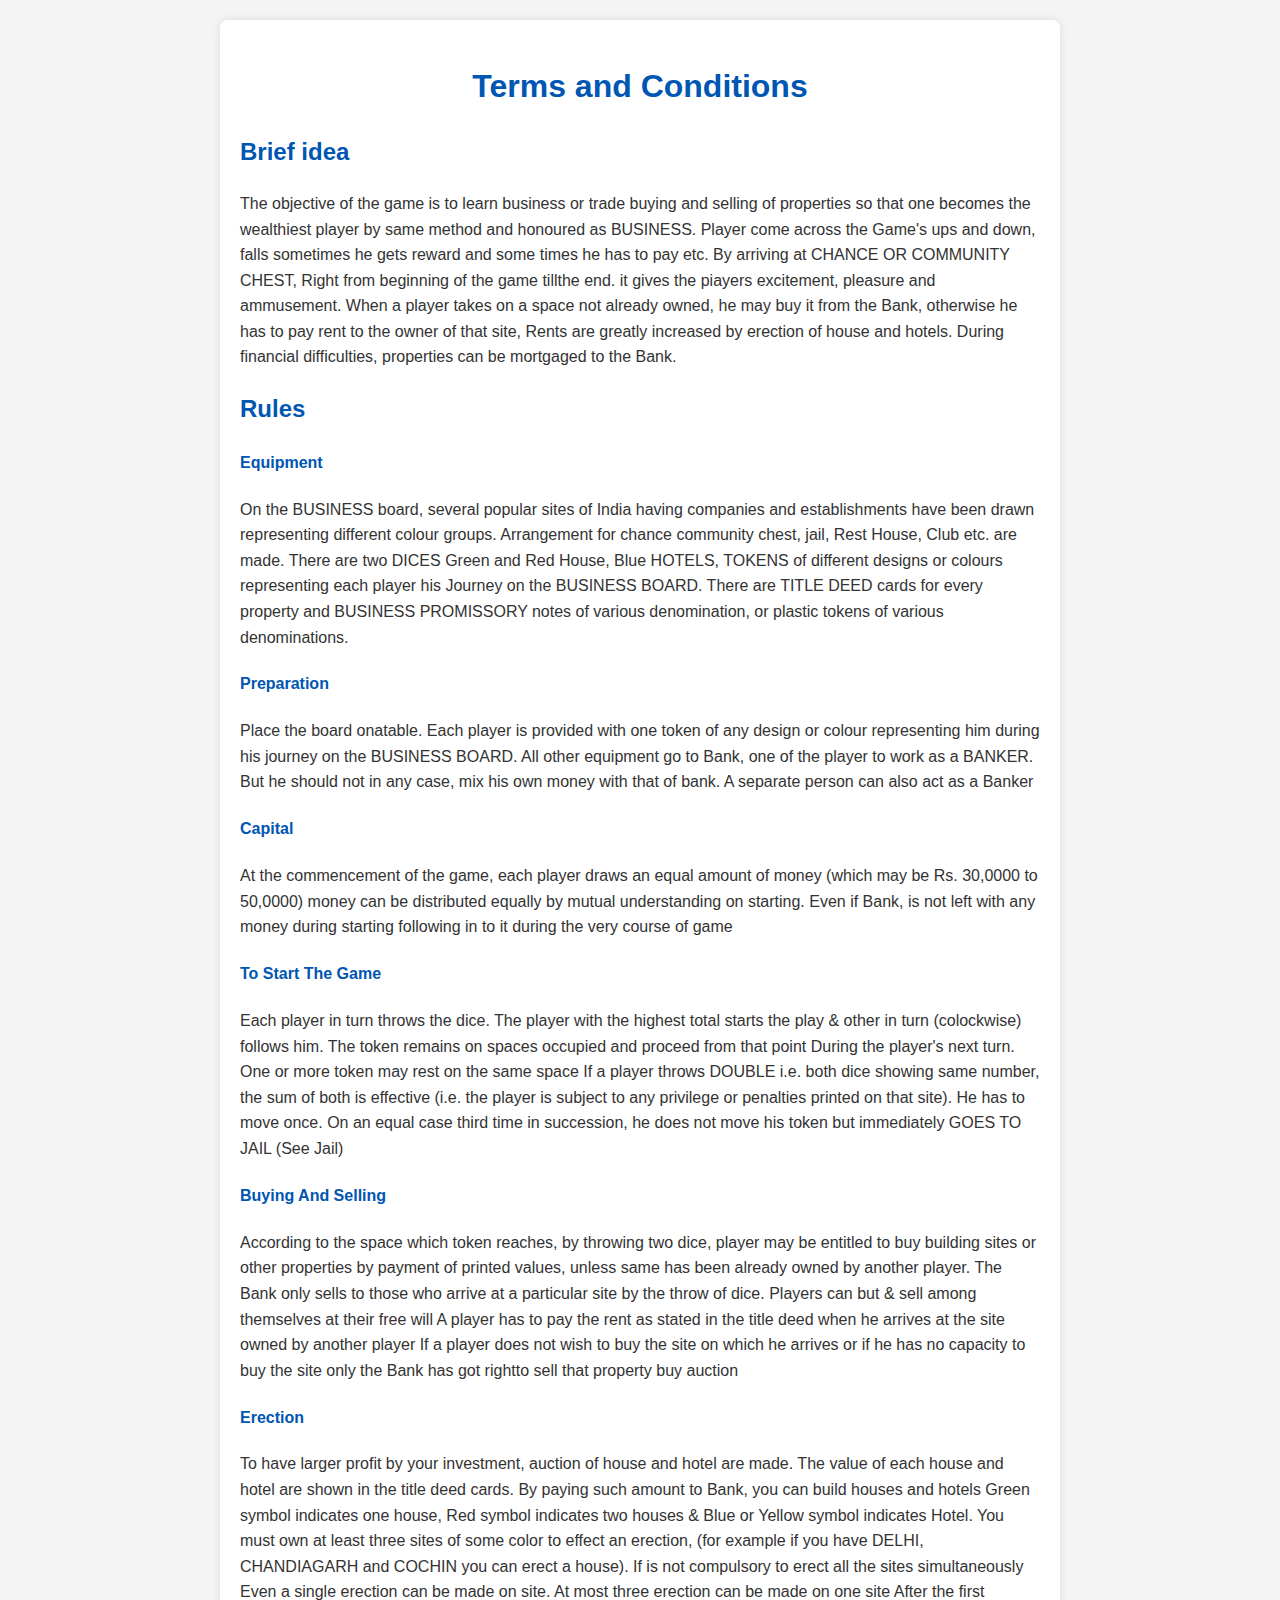
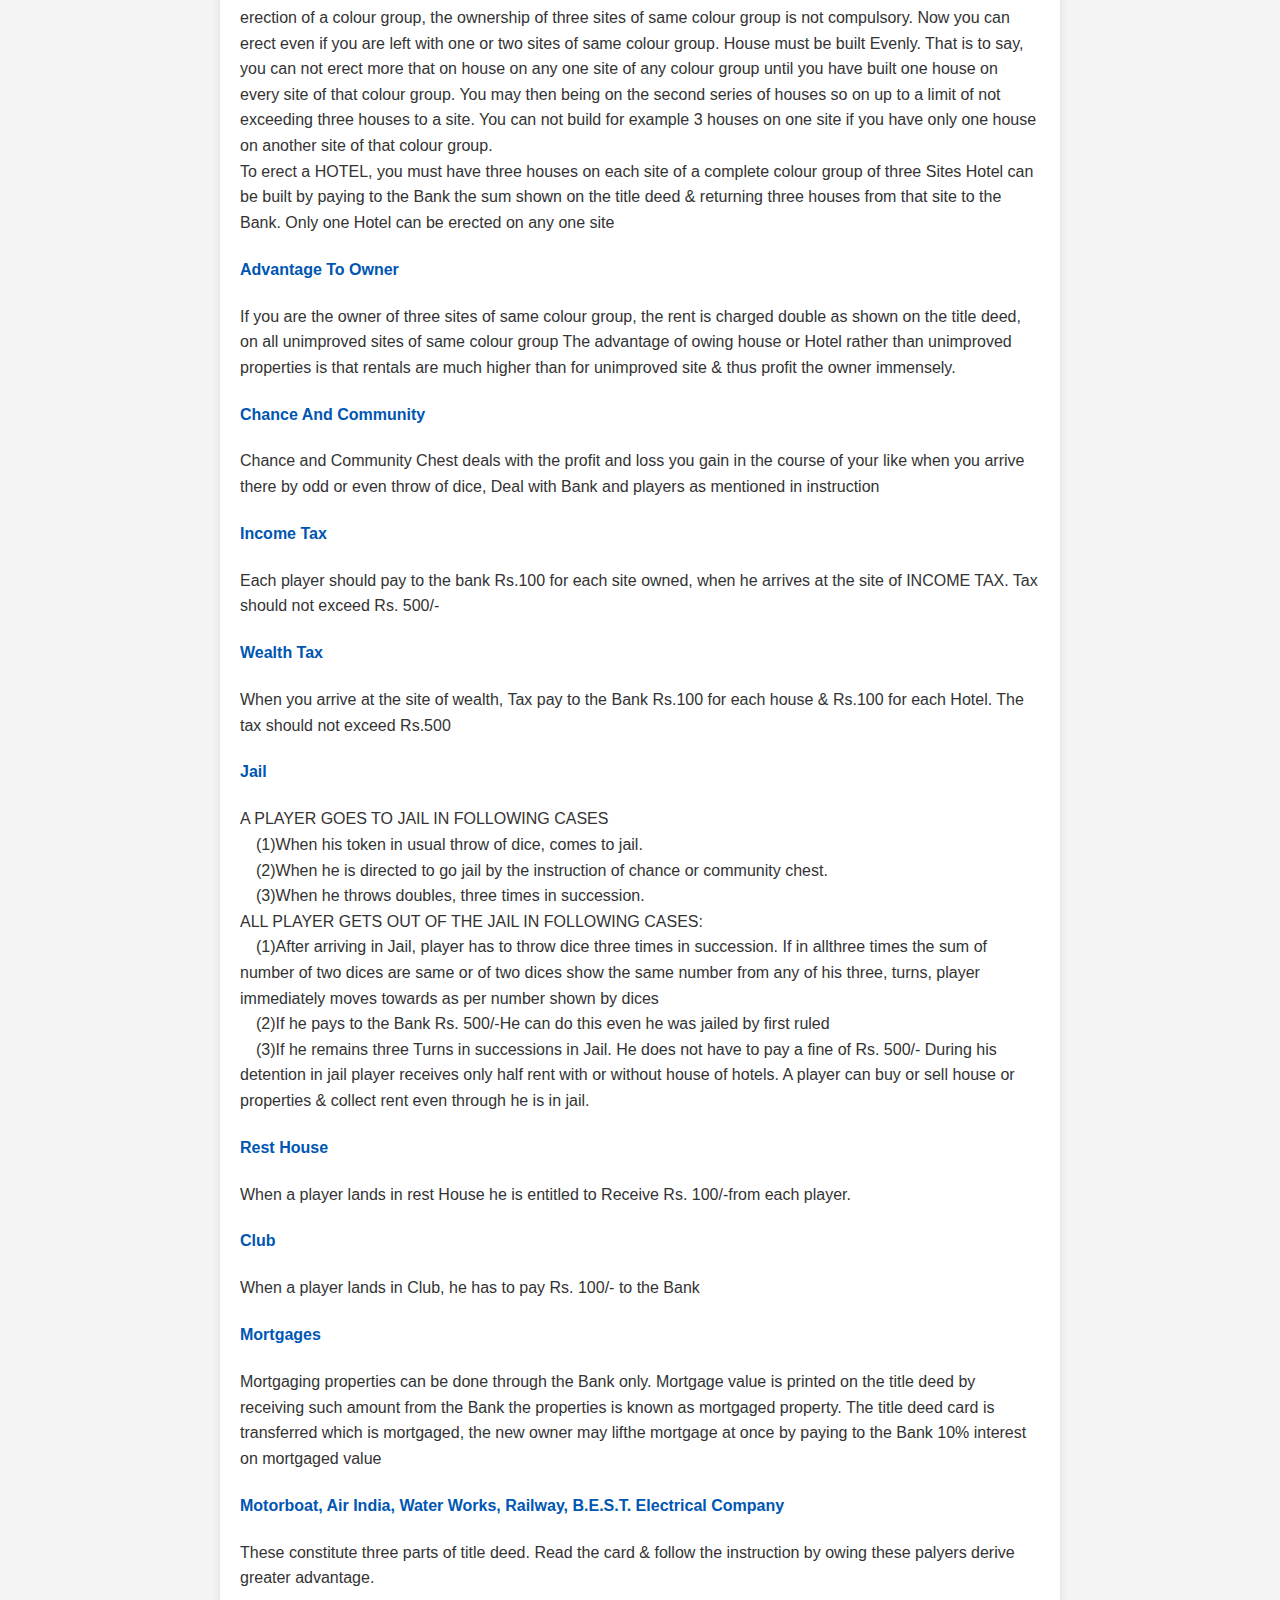
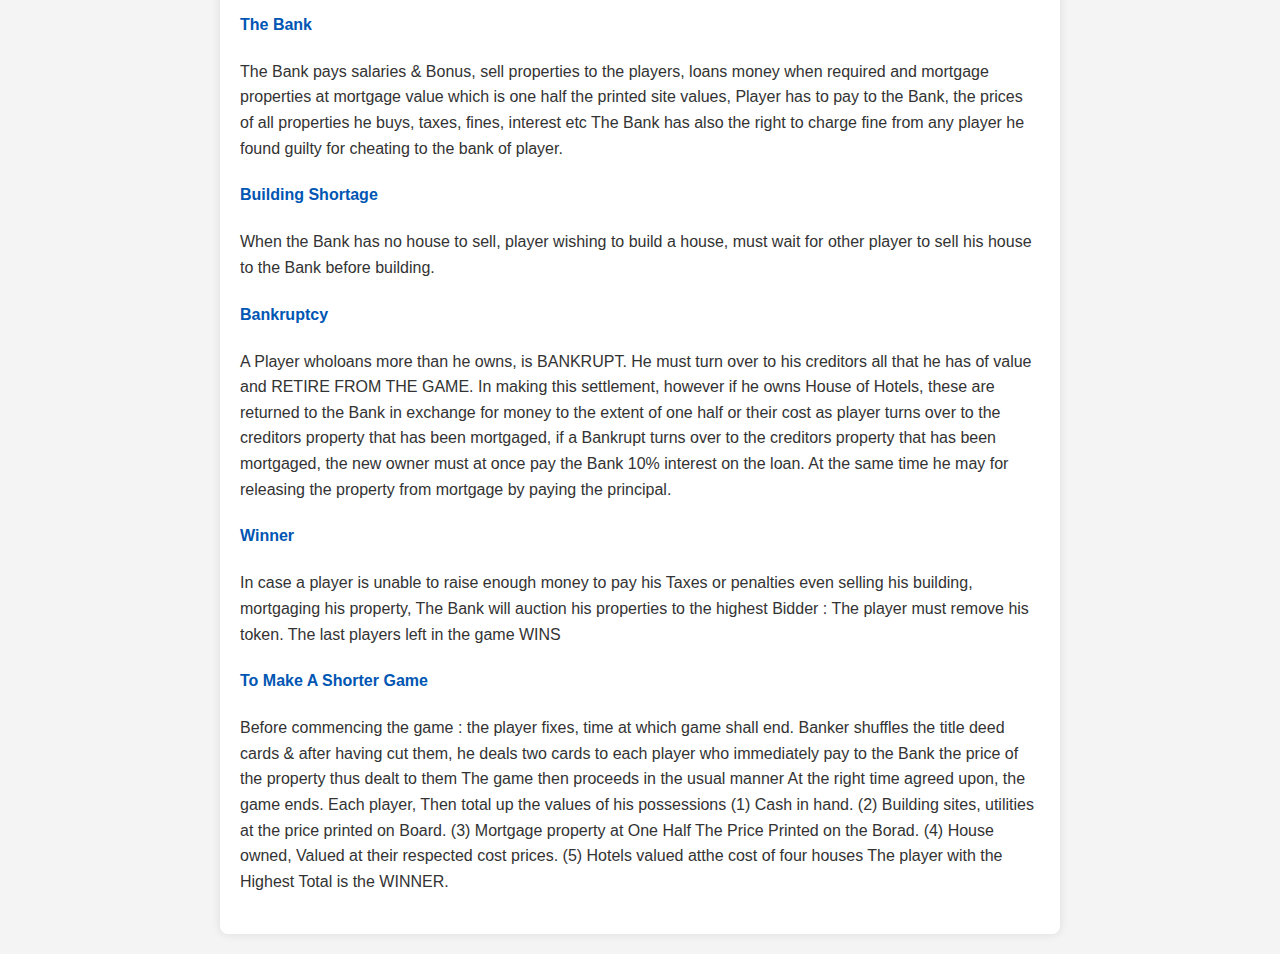
<file: templates/T&C.html>
<!DOCTYPE html>
<html lang="en">
<head>
    <meta charset="UTF-8">
    <meta name="viewport" content="width=device-width, initial-scale=1.0">
    <title>Terms and Conditions</title>
    <style>
        body {
            font-family: Arial, sans-serif;
            line-height: 1.6;
            margin: 0;
            padding: 0;
            background-color: #f4f4f4;
            color: #333;
        }
        .container {
            max-width: 800px;
            margin: 20px auto;
            padding: 20px;
            background-color: #fff;
            border-radius: 8px;
            box-shadow: 0 0 10px rgba(0, 0, 0, 0.1);
        }
        h1, h2, h4 {
            color: #0056b3;
        }
        h1 {
            text-align: center;
            margin-bottom: 20px;
        }
        h2 {
            margin-top: 20px;
        }
        p {
            margin-bottom: 10px;
        }
        ul {
            margin: 10px 0;
            padding-left: 20px;
        }
        li {
            margin-bottom: 5px;
        }
        .section {
            margin-bottom: 20px;
        }
    </style>
</head>
<body>
    <div class="container">
        <h1>Terms and Conditions</h1>

        <div class="section">
            <h2>Brief idea</h2>
            <p>The objective of the game is to learn business or trade buying and selling of properties so that one becomes the wealthiest player by same method and honoured as
                BUSINESS. Player come across the Game's ups and down, falls sometimes he gets reward and some times he has to pay etc. By arriving at CHANCE OR COMMUNITY
                CHEST, Right from beginning of the game tillthe end. it gives the piayers excitement, pleasure and ammusement. When a player takes on a space not already owned, he
                may buy it from the Bank, otherwise he has to pay rent to the owner of that site, Rents are greatly increased by erection of house and hotels. During financial difficulties,
                properties can be mortgaged to the Bank.</p>
        </div>

        <div class="section">
            <h2>Rules</h2>

            <h4>Equipment</h4>
            <p>On the BUSINESS board, several popular sites of India having companies and establishments have been drawn representing different colour groups.
                Arrangement for chance community chest, jail, Rest House, Club etc. are made. There are two DICES Green and Red House, Blue HOTELS, TOKENS of different designs or
                colours representing each player his Journey on the BUSINESS BOARD. There are TITLE DEED cards for every property and BUSINESS PROMISSORY notes of various
                denomination, or plastic tokens of various denominations.</p>
            
            <h4>Preparation</h4>
            <p>Place the board onatable. Each player is provided with one token of any design or colour representing him during his journey on the BUSINESS BOARD.
                All other equipment go to Bank, one of the player to work as a BANKER. But he should not in any case, mix his own money with that of bank. A separate person can also act
                as a Banker</p>

            <h4>Capital</h4>
            <p>At the commencement of the game, each player draws an equal amount of money (which may be Rs. 30,0000 to 50,0000) money can be distributed equally by
                mutual understanding on starting. Even if Bank, is not left with any money during starting following in to it during the very course of game</p>
            
            <h4>To Start The Game</h4>
            <p>Each player in turn throws the dice. The player with the highest total starts the play & other in turn (colockwise) follows him. The token remains on
                spaces occupied and proceed from that point During the player's next turn. One or more token may rest on the same space
                If a player throws DOUBLE i.e. both dice showing same number, the sum of both is effective (i.e. the player is subject to any privilege or penalties printed on that site).
                He has to move once. On an equal case third time in succession, he does not move his token but immediately GOES TO JAIL (See Jail)</p>
            
            <h4>Buying And Selling</h4>
            <p>According to the space which token reaches, by throwing two dice, player may be entitled to buy building sites or other properties by payment of
                printed values, unless same has been already owned by another player.
                The Bank only sells to those who arrive at a particular site by the throw of dice. Players can but & sell among themselves at their free will A player has to pay the rent as
                stated in the title deed when he arrives at the site owned by another player If a player does not wish to buy the site on which he arrives or if he has no capacity to buy the site
                only the Bank has got rightto sell that property buy auction</p>
            
            <h4>Erection</h4>
            <p>To have larger profit by your investment, auction of house and hotel are made. The value of each house and hotel are shown in the title deed cards. By paying
                such amount to Bank, you can build houses and hotels
                Green symbol indicates one house, Red symbol indicates two houses & Blue or Yellow symbol indicates Hotel. You must own at least three sites of some color to
                effect an erection, (for example if you have DELHI, CHANDIAGARH and COCHIN you can erect a house). If is not compulsory to erect all the sites simultaneously Even a
                single erection can be made on site. At most three erection can be made on one site After the first erection of a colour group, the ownership of three sites of same colour
                group is not compulsory. Now you can erect even if you are left with one or two sites of same colour group. House must be built Evenly. That is to say, you can not erect
                more that on house on any one site of any colour group until you have built one house on every site of that colour group. You may then being on the second series of
                houses so on up to a limit of not exceeding three houses to a site. You can not build for example 3 houses on one site if you have only one house on another site of that
                colour group.<br>
                To erect a HOTEL, you must have three houses on each site of a complete colour group of three Sites Hotel can be built by paying to the Bank the sum shown on the
                title deed & returning three houses from that site to the Bank. Only one Hotel can be erected on any one site</p>

            <h4>Advantage To Owner</h4> 
            <p>If you are the owner of three sites of same colour group, the rent is charged double as shown on the title deed, on all unimproved sites of
                same colour group
                The advantage of owing house or Hotel rather than unimproved properties is that rentals are much higher than for unimproved site & thus profit the owner
                immensely.</p>
            
            <h4>Chance And Community</h4>
            <p>Chance and Community Chest deals with the profit and loss you gain in the course of your like when you arrive there by odd or even throw of
                dice, Deal with Bank and players as mentioned in instruction</p>

            <h4>Income Tax</h4>
            <p>Each player should pay to the bank Rs.100 for each site owned, when he arrives at the site of INCOME TAX. Tax should not exceed Rs. 500/-</p>

            <h4>Wealth Tax</h4>
            <p>When you arrive at the site of wealth, Tax pay to the Bank Rs.100 for each house & Rs.100 for each Hotel. The tax should not exceed Rs.500</p>
                
            <h4>Jail</h4>
            <p>A PLAYER GOES TO JAIL IN FOLLOWING CASES <br>
                &emsp;(1)When his token in usual throw of dice, comes to jail. <br>
                &emsp;(2)When he is directed to go jail by the instruction of chance or community chest. <br>
                &emsp;(3)When he throws doubles, three times in succession. <br>
                
                ALL PLAYER GETS OUT OF THE JAIL IN FOLLOWING CASES: <br>
                &emsp;(1)After arriving in Jail, player has to throw dice three times in succession. If in allthree times the sum of number of two dices are same or of two dices show the same
                number from any of his three, turns, player immediately moves towards as per number shown by dices <br>
                &emsp;(2)If he pays to the Bank Rs. 500/-He can do this even he was jailed by first ruled <br>
                &emsp;(3)If he remains three Turns in successions in Jail. He does not have to pay a fine of Rs. 500/- During his detention in jail player receives only half rent with or without
                house of hotels. A player can buy or sell house or properties & collect rent even through he is in jail.</p>

            <h4>Rest House</h4>
            <p>When a player lands in rest House he is entitled to Receive Rs. 100/-from each player.</p>

            <h4>Club</h4>
            <p>When a player lands in Club, he has to pay Rs. 100/- to the Bank</p>

            <h4>Mortgages</h4>
            <p>Mortgaging properties can be done through the Bank only. Mortgage value is printed on the title deed by receiving such amount from the Bank the
                properties is known as mortgaged property. The title deed card is transferred which is mortgaged, the new owner may lifthe mortgage at once by paying to the Bank 10%
                interest on mortgaged value</p>

            <h4>Motorboat, Air India, Water Works, Railway, B.E.S.T. Electrical Company</h4>
            <p>These constitute three parts of title deed. Read the card & follow the instruction by owing these palyers derive greater advantage.</p>

            <h4>The Bank</h4>
            <p>The Bank pays salaries & Bonus, sell properties to the players, loans money when required and mortgage properties at mortgage value which is one half the
                printed site values, Player has to pay to the Bank, the prices of all properties he buys, taxes, fines, interest etc
                The Bank has also the right to charge fine from any player he found guilty for cheating to the bank of player.</p>

            <h4>Building Shortage</h4>
            <p>When the Bank has no house to sell, player wishing to build a house, must wait for other player to sell his house to the Bank before building.</p>

            <h4>Bankruptcy</h4>
            <p>A Player wholoans more than he owns, is BANKRUPT. He must turn over to his creditors all that he has of value and RETIRE FROM THE GAME. In making
                this settlement, however if he owns House of Hotels, these are returned to the Bank in exchange for money to the extent of one half or their cost as player turns over to the
                creditors property that has been mortgaged, if a Bankrupt turns over to the creditors property that has been mortgaged, the new owner must at once pay the Bank 10%
                interest on the loan. At the same time he may for releasing the property from mortgage by paying the principal.</p>

            <h4>Winner</h4>
            <p>In case a player is unable to raise enough money to pay his Taxes or penalties even selling his building, mortgaging his property, The Bank will auction his
                properties to the highest Bidder : The player must remove his token. The last players left in the game WINS</p>

            <h4>To Make A Shorter Game</h4>
            <p>Before commencing the game : the player fixes, time at which game shall end. Banker shuffles the title deed cards & after having cut them,
                he deals two cards to each player who immediately pay to the Bank the price of the property thus dealt to them
                The game then proceeds in the usual manner At the right time agreed upon, the game ends. Each player, Then total up the values of his possessions
                (1) Cash in hand. (2) Building sites, utilities at the price printed on Board. (3) Mortgage property at One Half The Price Printed on the Borad.
                (4) House owned, Valued at their respected cost prices. (5) Hotels valued atthe cost of four houses
                The player with the Highest Total is the WINNER.</p>
        </div>
    </div>
</body>
</html>
</file>
